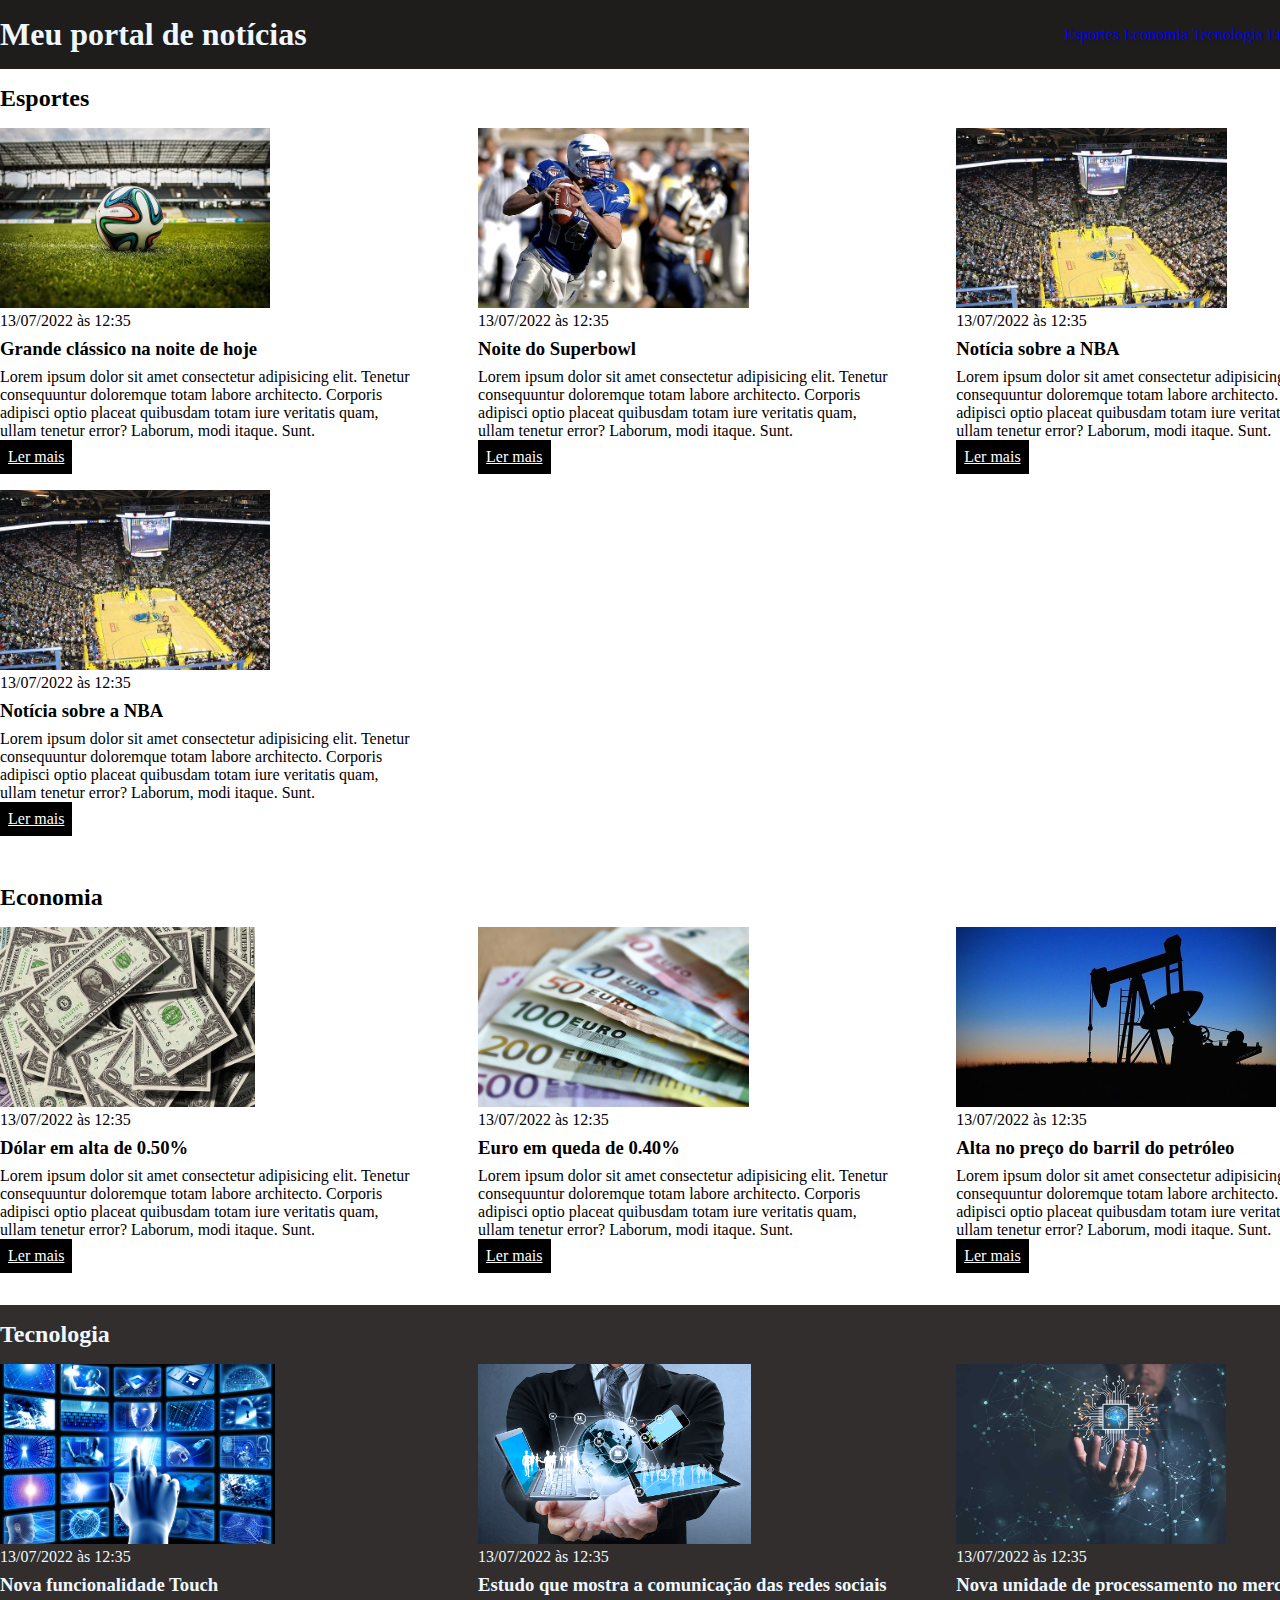
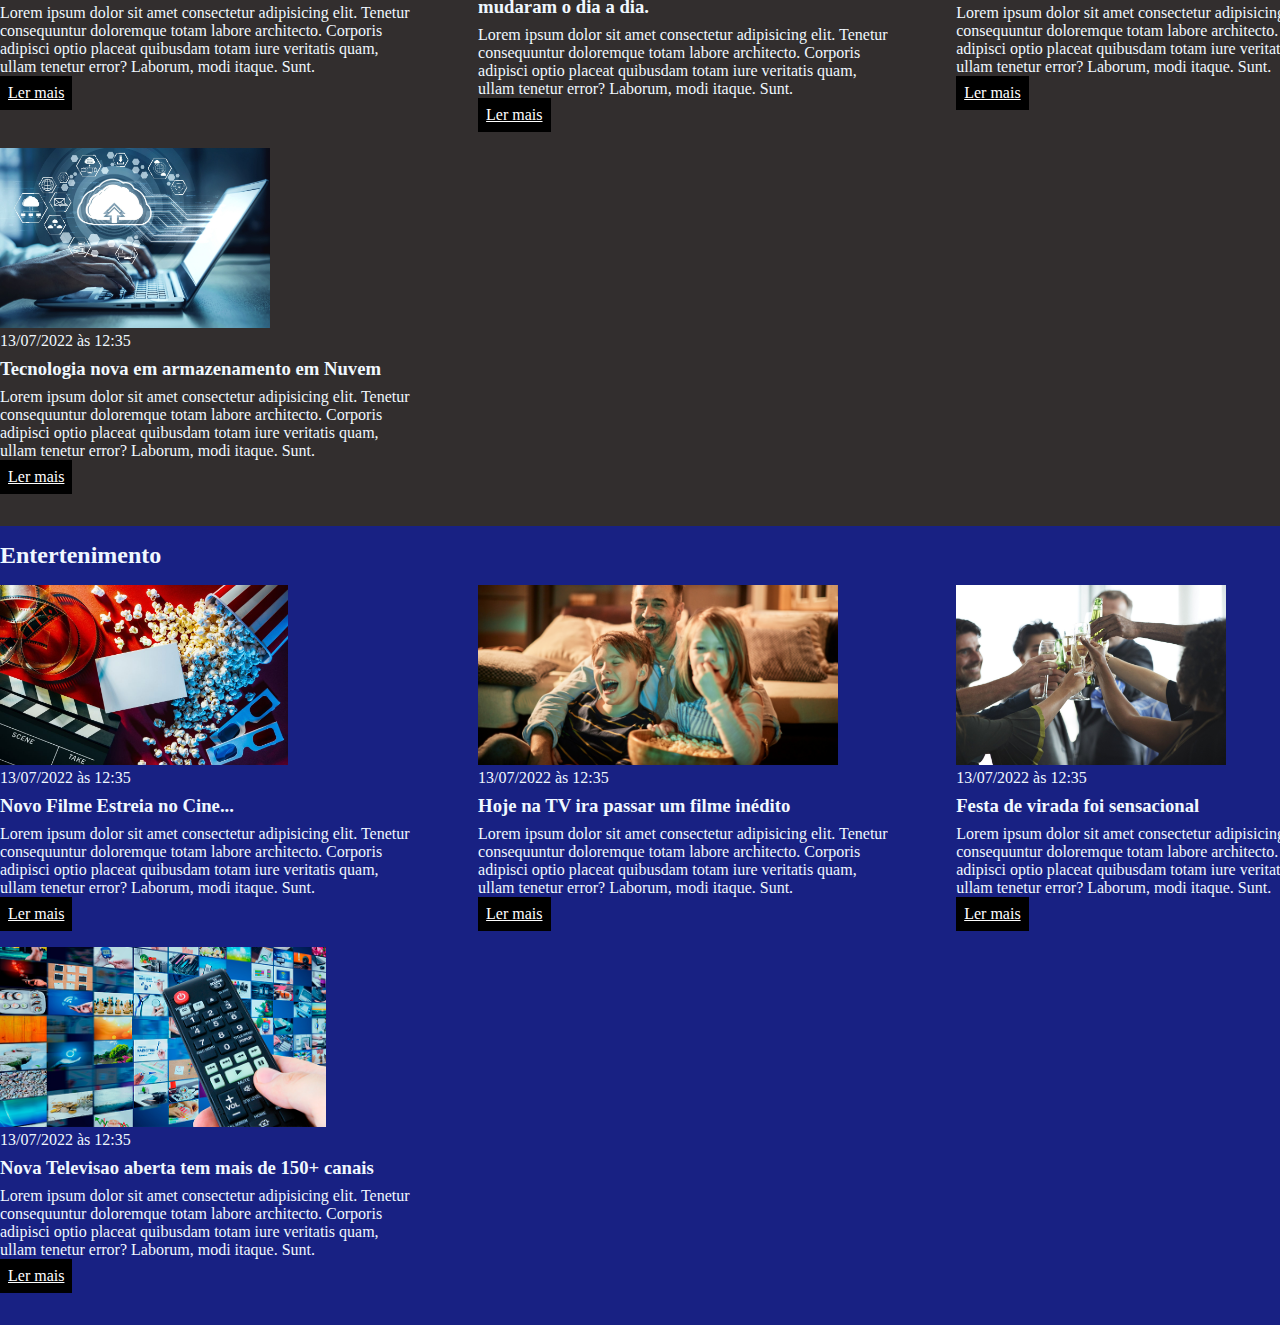
<file: index.html>
<!DOCTYPE html>
<html lang="pt-BR">
<head>
    <meta charset="UTF-8">
    <meta http-equiv="X-UA-Compatible" content="IE=edge">
    <meta name="viewport" content="width=device-width, initial-scale=1.0">
    <title>Meu portal de notícias</title>
    <link rel="stylesheet" href="./main.css" />
    <style>
        #tecnologia{

            background-color: #322e2e; 
            color: aliceblue;
        }
        #entertenimento{
            background-color: #182183; 
            color: aliceblue;
        }
    </style>
</head>
<body>
    <header>
        <div class="container">
            <h1>Meu portal de notícias</h1>
            <nav>
                <ul>
                    <li>
                    <a href="#sports" title="Ir para a seção de esportes">Esportes</a>
                    </li>
                    <li>
                    <a href="#economy" title="Ir para a seção de notícias">Economia</a>
                    </li>
                    <li>
                    <a href="#tecnologia" title="Ir para a seção de tecnologia">Tecnologia</a>
                    </li>
                    <li>
                    <a href="#entertenimento" title="Ir para a seção de entertenimento">Entertenimento</a>
                    </li>
                </ul>
            </nav>
        </div>
    </header>
    <section id="sports">
        <div class="container">
            <h2>Esportes</h2>
        <div class="articles">
            <article>
                <img src="./imagens/futebol.jpg" alt="Bola de futebol no gramado" />
                <header>
                    <time>13/07/2022 às 12:35</time>
                </header>
                <h3>Grande clássico na noite de hoje</h3>
                <p>
                    Lorem ipsum dolor sit amet consectetur adipisicing elit. Tenetur consequuntur doloremque totam labore architecto. Corporis adipisci optio placeat quibusdam totam iure veritatis quam, ullam tenetur error? Laborum, modi itaque. Sunt.
                </p>
                <a href="#" title="Leia a notícia completa">Ler mais</a>
            </article>
            <article>
                <img src="./imagens/futebol-americano.jpg" alt="Jogador de futebol americano correndo com a bola na mão" />
                <header>
                    <time>13/07/2022 às 12:35</time>
                </header>
                <h3>Noite do Superbowl</h3>
                <p>
                    Lorem ipsum dolor sit amet consectetur adipisicing elit. Tenetur consequuntur doloremque totam labore architecto. Corporis adipisci optio placeat quibusdam totam iure veritatis quam, ullam tenetur error? Laborum, modi itaque. Sunt.
                </p>
                <a href="#" title="Leia a notícia completa">Ler mais</a>
            </article>
            <article>
                <img src="./imagens/basquete.jpg" title="Vista aérea de uma quadra de basquete" />
                <header>
                    <time>13/07/2022 às 12:35</time>
                </header>
                <h3>Notícia sobre a NBA</h3>
                <p>
                    Lorem ipsum dolor sit amet consectetur adipisicing elit. Tenetur consequuntur doloremque totam labore architecto. Corporis adipisci optio placeat quibusdam totam iure veritatis quam, ullam tenetur error? Laborum, modi itaque. Sunt.
                </p>
                <a href="#" title="Leia a notícia completa">Ler mais</a>
            </article>
            <article>
                <img src="./imagens/basquete.jpg" title="Vista aérea de uma quadra de basquete" />
                <header>
                    <time>13/07/2022 às 12:35</time>
                </header>
                <h3>Notícia sobre a NBA</h3>
                <p>
                    Lorem ipsum dolor sit amet consectetur adipisicing elit. Tenetur consequuntur doloremque totam labore architecto. Corporis adipisci optio placeat quibusdam totam iure veritatis quam, ullam tenetur error? Laborum, modi itaque. Sunt.
                </p>
                <a href="#" title="Leia a notícia completa">Ler mais</a>
            </article>
        </div>
        </div>
    </section>
    <section id="economy">
        <div class="container">
        <h2>Economia</h2>
            <div class="articles">
                <article>
                    <img src="./imagens/dolares.jpg" alt="Muitos dólares" />
                    <header>
                        <time>13/07/2022 às 12:35</time>
                    </header>
                    <h3>Dólar em alta de 0.50%</h3>
                    <p>
                        Lorem ipsum dolor sit amet consectetur adipisicing elit. Tenetur consequuntur doloremque totam labore architecto. Corporis adipisci optio placeat quibusdam totam iure veritatis quam, ullam tenetur error? Laborum, modi itaque. Sunt.
                    </p>
                    <a href="#" title="Leia a notícia completa">Ler mais</a>
                </article>
                <article>
                    <img src="./imagens/euro.jpg" alt="Várias notas de euro" />
                    <header>
                        <time>13/07/2022 às 12:35</time>
                    </header>
                    <h3>Euro em queda de 0.40%</h3>
                    <p>
                        Lorem ipsum dolor sit amet consectetur adipisicing elit. Tenetur consequuntur doloremque totam labore architecto. Corporis adipisci optio placeat quibusdam totam iure veritatis quam, ullam tenetur error? Laborum, modi itaque. Sunt.
                    </p>
                    <a href="#" title="Leia a notícia completa">Ler mais</a>
                </article>
                <article>
                    <img src="./imagens/petroleo.jpg" alt="Extração de petróleo" />
                    <header>
                        <time>13/07/2022 às 12:35</time>
                    </header>
                    <h3>Alta no preço do barril do petróleo</h3>
                    <p>
                        Lorem ipsum dolor sit amet consectetur adipisicing elit. Tenetur consequuntur doloremque totam labore architecto. Corporis adipisci optio placeat quibusdam totam iure veritatis quam, ullam tenetur error? Laborum, modi itaque. Sunt.
                    </p>
                    <a href="#" title="Leia a notícia completa">Ler mais</a>
                </article>
            </div>
        </div>
    </section>
    <section id="tecnologia">
        <div class="container">
            <h2>Tecnologia</h2>
        <div class="articles">
            <article>
                <img src="./imagens/tecnologia_1.jpg" alt="Nova funcionalidade Touch" />
                <header>
                    <time>13/07/2022 às 12:35</time>
                </header>
                <h3>Nova funcionalidade Touch</h3>
                <p>
                    Lorem ipsum dolor sit amet consectetur adipisicing elit. Tenetur consequuntur doloremque totam labore architecto. Corporis adipisci optio placeat quibusdam totam iure veritatis quam, ullam tenetur error? Laborum, modi itaque. Sunt.
                </p>
                <a href="#" title="Leia a notícia completa">Ler mais</a>
            </article>
            <article>
                <img src="./imagens/tecnologia_2.jpg" alt="Estudo que mostra a comunicação das redes sociais mudaram o dia a dia. " />
                <header>
                    <time>13/07/2022 às 12:35</time>
                </header>
                <h3>Estudo que mostra a comunicação das redes sociais mudaram o dia a dia.</h3>
                <p>
                    Lorem ipsum dolor sit amet consectetur adipisicing elit. Tenetur consequuntur doloremque totam labore architecto. Corporis adipisci optio placeat quibusdam totam iure veritatis quam, ullam tenetur error? Laborum, modi itaque. Sunt.
                </p>
                <a href="#" title="Leia a notícia completa">Ler mais</a>
            </article>
            <article>
                <img src="./imagens/tecnologia_3.jpg" title="Nova unidade de processamento no mercado " />
                <header>
                    <time>13/07/2022 às 12:35</time>
                </header>
                <h3>Nova unidade de processamento no mercado</h3>
                <p>
                    Lorem ipsum dolor sit amet consectetur adipisicing elit. Tenetur consequuntur doloremque totam labore architecto. Corporis adipisci optio placeat quibusdam totam iure veritatis quam, ullam tenetur error? Laborum, modi itaque. Sunt.
                </p>
                <a href="#" title="Leia a notícia completa">Ler mais</a>
            </article>
            <article>
                <img src="./imagens/tecnologia_4.jpg" title="Tecnologia nova em armazenamento em Nuvem" />
                <header>
                    <time>13/07/2022 às 12:35</time>
                </header>
                <h3>Tecnologia nova em armazenamento em Nuvem</h3>
                <p>
                    Lorem ipsum dolor sit amet consectetur adipisicing elit. Tenetur consequuntur doloremque totam labore architecto. Corporis adipisci optio placeat quibusdam totam iure veritatis quam, ullam tenetur error? Laborum, modi itaque. Sunt.
                </p>
                <a href="#" title="Leia a notícia completa">Ler mais</a>
            </article>
        </div>
        </div>
    </section>
</section>
<section id="entertenimento">
    <div class="container">
        <h2>Entertenimento</h2>
    <div class="articles">
        <article>
            <img src="./imagens/enterteniimento_1.jpg" alt="Novo Filme Estreia no Cine..." />
            <header>
                <time>13/07/2022 às 12:35</time>
            </header>
            <h3>Novo Filme Estreia no Cine...</h3>
            <p>
                Lorem ipsum dolor sit amet consectetur adipisicing elit. Tenetur consequuntur doloremque totam labore architecto. Corporis adipisci optio placeat quibusdam totam iure veritatis quam, ullam tenetur error? Laborum, modi itaque. Sunt.
            </p>
            <a href="#" title="Leia a notícia completa">Ler mais</a>
        </article>
        <article>
            <img src="./imagens/entertenimento_2.png" alt="Hoje na TV ira passar um filme inédito" />
            <header>
                <time>13/07/2022 às 12:35</time>
            </header>
            <h3>Hoje na TV ira passar um filme inédito</h3>
            <p>
                Lorem ipsum dolor sit amet consectetur adipisicing elit. Tenetur consequuntur doloremque totam labore architecto. Corporis adipisci optio placeat quibusdam totam iure veritatis quam, ullam tenetur error? Laborum, modi itaque. Sunt.
            </p>
            <a href="#" title="Leia a notícia completa">Ler mais</a>
        </article>
        <article>
            <img src="./imagens/entertenimento_3.jpeg" title="Festa de virada foi sensacional" />
            <header>
                <time>13/07/2022 às 12:35</time>
            </header>
            <h3>Festa de virada foi sensacional</h3>
            <p>
                Lorem ipsum dolor sit amet consectetur adipisicing elit. Tenetur consequuntur doloremque totam labore architecto. Corporis adipisci optio placeat quibusdam totam iure veritatis quam, ullam tenetur error? Laborum, modi itaque. Sunt.
            </p>
            <a href="#" title="Leia a notícia completa">Ler mais</a>
        </article>
        <article>
            <img src="./imagens/entertenimento_4.jpeg" title="Nova Televisão aberta tem mais de 150+ canais" />
            <header>
                <time>13/07/2022 às 12:35</time>
            </header>
            <h3>Nova Televisao aberta tem mais de 150+ canais</h3>
            <p>
                Lorem ipsum dolor sit amet consectetur adipisicing elit. Tenetur consequuntur doloremque totam labore architecto. Corporis adipisci optio placeat quibusdam totam iure veritatis quam, ullam tenetur error? Laborum, modi itaque. Sunt.
            </p>
            <a href="#" title="Leia a notícia completa">Ler mais</a>
        </article>
    </div>
    </div>
</section>
</body>
</html>
</file>
<file: main.css>
*{
    box-sizing: border-box;
    margin: 0;
    padding: 0;
    
}
body > header {
    color: aliceblue;
    background-color:rgb(31, 28, 28) ;
    padding: 16px 0;
}
header .container {
    display: flex;
    align-items: center;
    justify-content: space-between;
}
header li {

    display: inline;
}
.container {
    width: 1366px;
    margin: 0 auto;
}
.articles {
    display: flex;
    flex-wrap: wrap;
    justify-content: space-between;
}
.articles article img {
    height: 180px;
}
.articles article {
    width: 30%;

}
section {
    padding: 16px 0;
}
section h2,
.articles article {
    margin-bottom: 16px;
}
.articles article h3 {
    margin-top: 8px;
    margin-bottom: 8px;
}
.articles article a {
    background-color: black;
    color: white;
    padding: 8px;
    display: inline-block;
}
</file>
